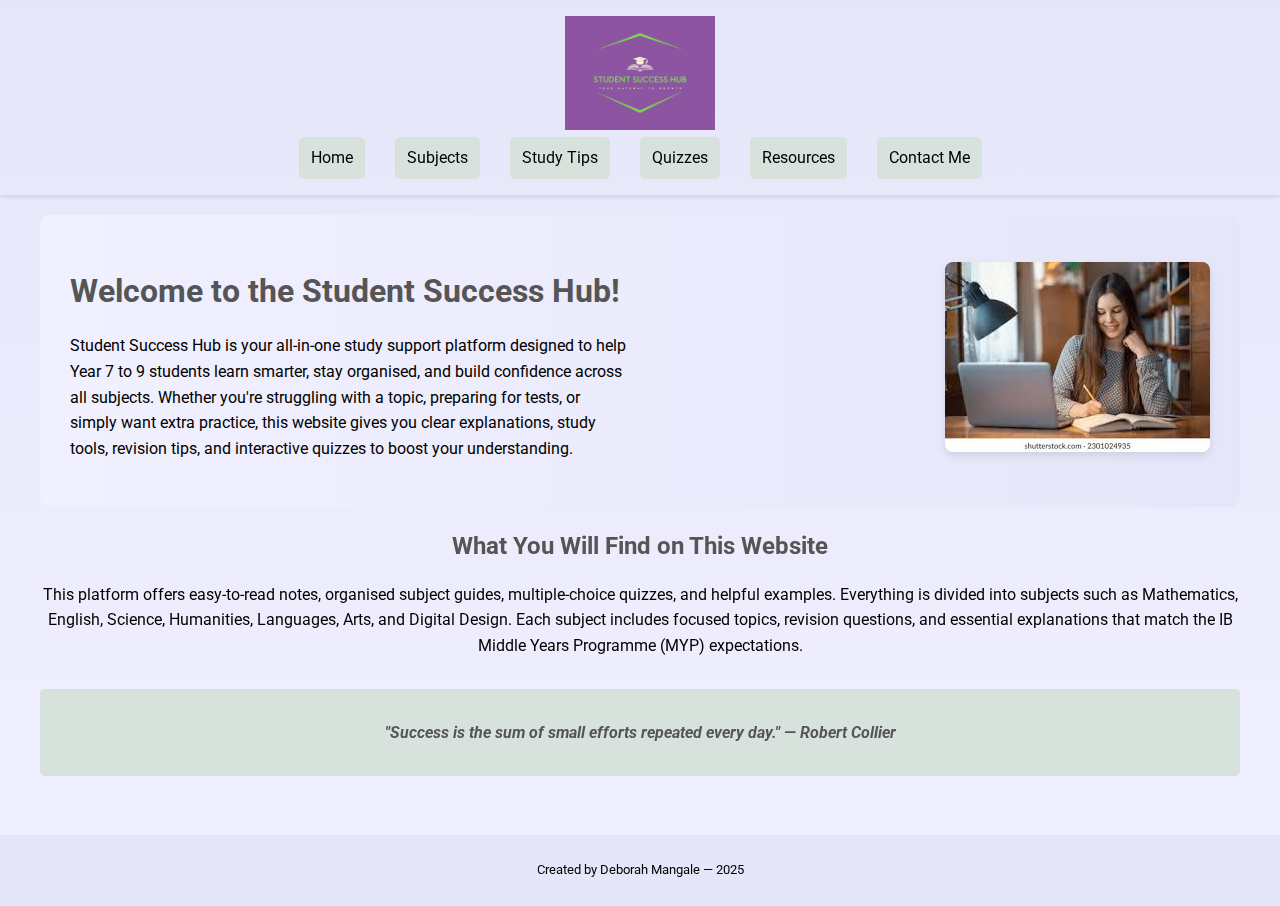
<file: index.html>
<!DOCTYPE html>
<html lang="en">
<head>
    <meta charset="UTF-8">
    <meta name="viewport" content="width=device-width, initial-scale=1.0">
    <title>Student Success Hub - Home</title>
    <link rel="stylesheet" href="Study Website.css">
    <link rel="preconnect" href="https://fonts.googleapis.com">
    <link rel="preconnect" href="https://fonts.gstatic.com" crossorigin>
    <link href="https://fonts.googleapis.com/css2?family=Roboto:wght@400;700&display=swap" rel="stylesheet">
</head>
<body>

    <header>
        <div class="logo">
            <img src="Logo.png" alt="Student Success Hub Logo">
        </div>
        <nav>
            <ul>
                <li><a href="index.html">Home</a></li>
                <li><a href="Subjects.html">Subjects</a></li>
                <li><a href="Studytips.html">Study Tips</a></li>
                <li><a href="Quizzes.html">Quizzes</a></li>
                <li><a href="Resources.html">Resources</a></li>
                <li><a href="Contact Me.html">Contact Me</a></li>
            </ul>
        </nav>
    </header>

    <main>
        <div class="container">
            <section class="main-banner">
                <div class="banner-content">
                    <h1>Welcome to the Student Success Hub!</h1>
                    <p>Student Success Hub is your all-in-one study support platform designed to help Year 7 to 9 students learn smarter, stay organised, and build confidence across all subjects. Whether you're struggling with a topic, preparing for tests, or simply want extra practice, this website gives you clear explanations, study tools, revision tips, and interactive quizzes to boost your understanding.
</p>
                </div>
                <div class="banner-image">
                    <img src="Studying.jpg" alt="Student Studying">
                </div>
            </section>

            
            <section class="intro-section">
                <h2>What You Will Find on This Website</h2>
               <p>This platform offers easy-to-read notes, organised subject guides, multiple-choice quizzes, and helpful examples. Everything is divided into subjects such as Mathematics, English, Science, Humanities, Languages, Arts, and Digital Design. Each subject includes focused topics, revision questions, and essential explanations that match the IB Middle Years Programme (MYP) expectations.</p>

            </section>

            <div class="motivation-box">
                <p>"Success is the sum of small efforts repeated every day." — Robert Collier</p>
            </div>

        </div>
    </main>

    <footer>
        <p>Created by Deborah Mangale — 2025</p>
    </footer>

    <script src="Study Website.js"></script>
</body>
</html>
</file>
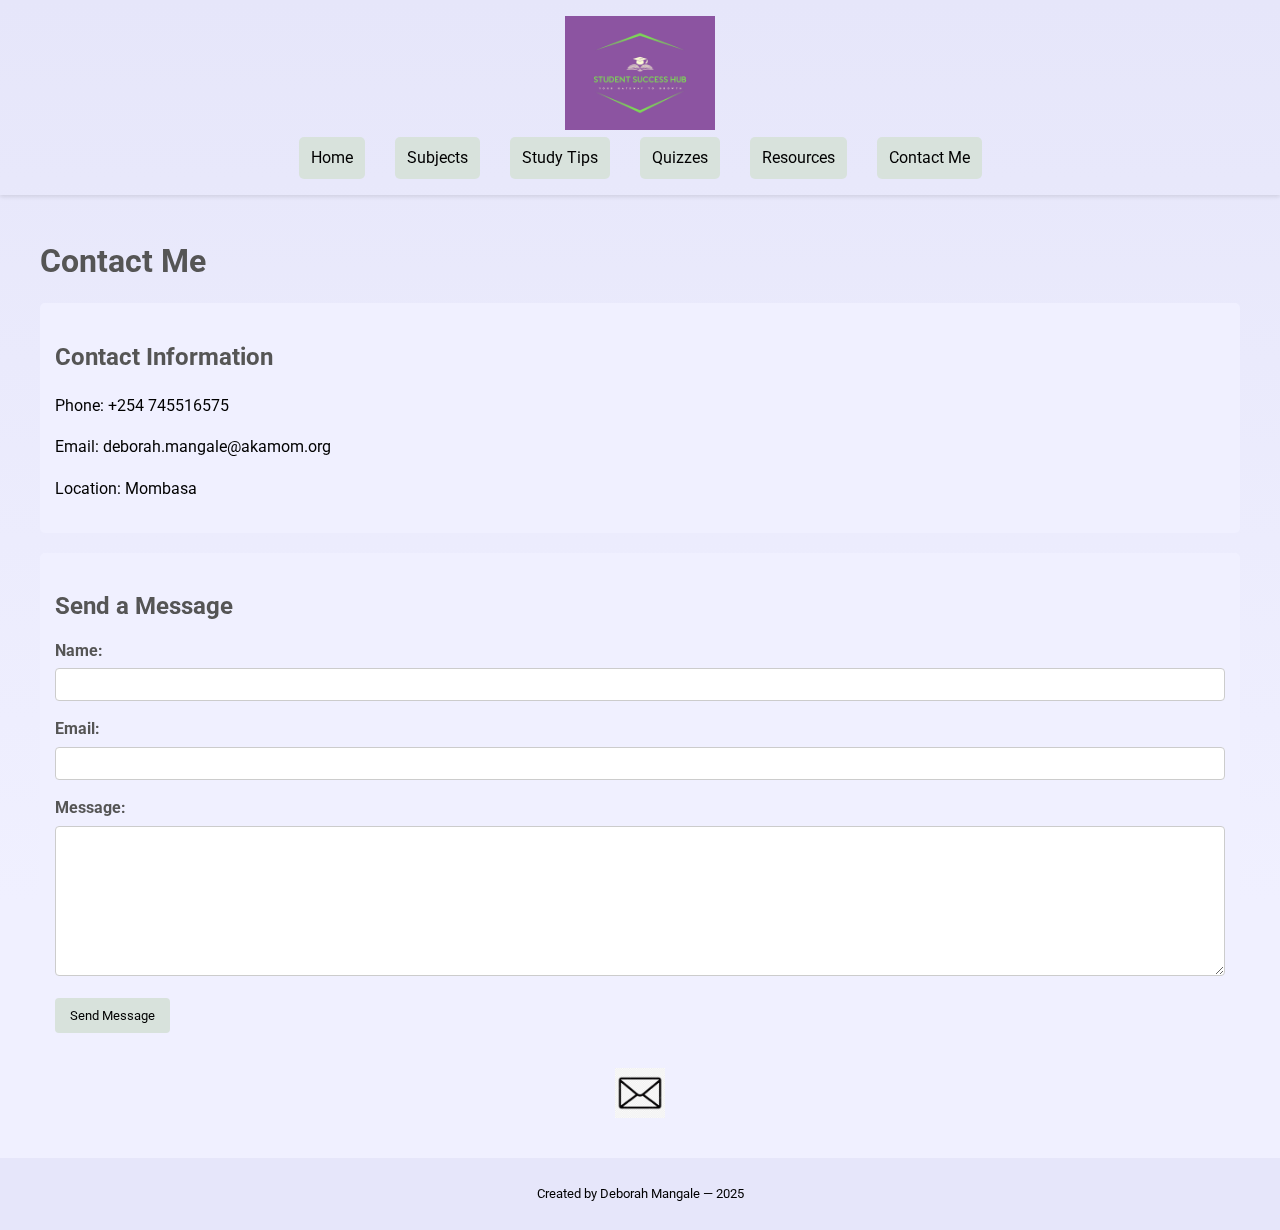
<file: Contact Me.html>
<!DOCTYPE html>
<html lang="en">
<head>
    <meta charset="UTF-8">
    <meta name="viewport" content="width=device-width, initial-scale=1.0">
    <title>Student Success Hub - Contact Me</title>
    <link rel="stylesheet" href="Study Website.css">
    <link rel="preconnect" href="https://fonts.googleapis.com">
    <link rel="preconnect" href="https://fonts.gstatic.com" crossorigin>
    <link href="https://fonts.googleapis.com/css2?family=Roboto:wght@400;700&display=swap" rel="stylesheet">
</head>
<body>

    <header>
        <div class="logo">
            <img src="Logo.png" alt="Student Success Hub Logo">
        </div>
        <nav>
            <ul>
                <li><a href="index.html">Home</a></li>
                <li><a href="Subjects.html">Subjects</a></li>
                <li><a href="Studytips.html">Study Tips</a></li>
                <li><a href="Quizzes.html">Quizzes</a></li>
                <li><a href="Resources.html">Resources</a></li>
                <li><a href="Contact Me.html">Contact Me</a></li>
            </ul>
        </nav>
    </header>

    <main>
        <div class="container">
            <h1>Contact Me</h1>

            <section class="contact-info">
                <h2>Contact Information</h2>
                <p>Phone: +254 745516575</p>
                <p>Email: deborah.mangale@akamom.org</p>
                <p>Location: Mombasa</p>
                
            
            </section>

            <section class="message-form">
                <h2>Send a Message</h2>
               <form action="https://formspree.io/f/YOUR_FORM_ID" method="POST">
                    <label for="name">Name:</label>
                    <input type="text" id="name" name="name" required>

                    <label for="email">Email:</label>
                    <input type="email" id="email" name="email" required>

                    <label for="message">Message:</label>
                    <textarea id="message" name="message" rows="5" required></textarea>

                    <button type="submit">Send Message</button>
                </form>
            </section>

            <img src="download.png" alt="Mail Icon" class="contact-icon">
        </div>
    </main>

    <footer>
        <p>Created by Deborah Mangale — 2025</p>
    </footer>

    <script src="Study Website.js"></script>
</body>
</html>
</file>
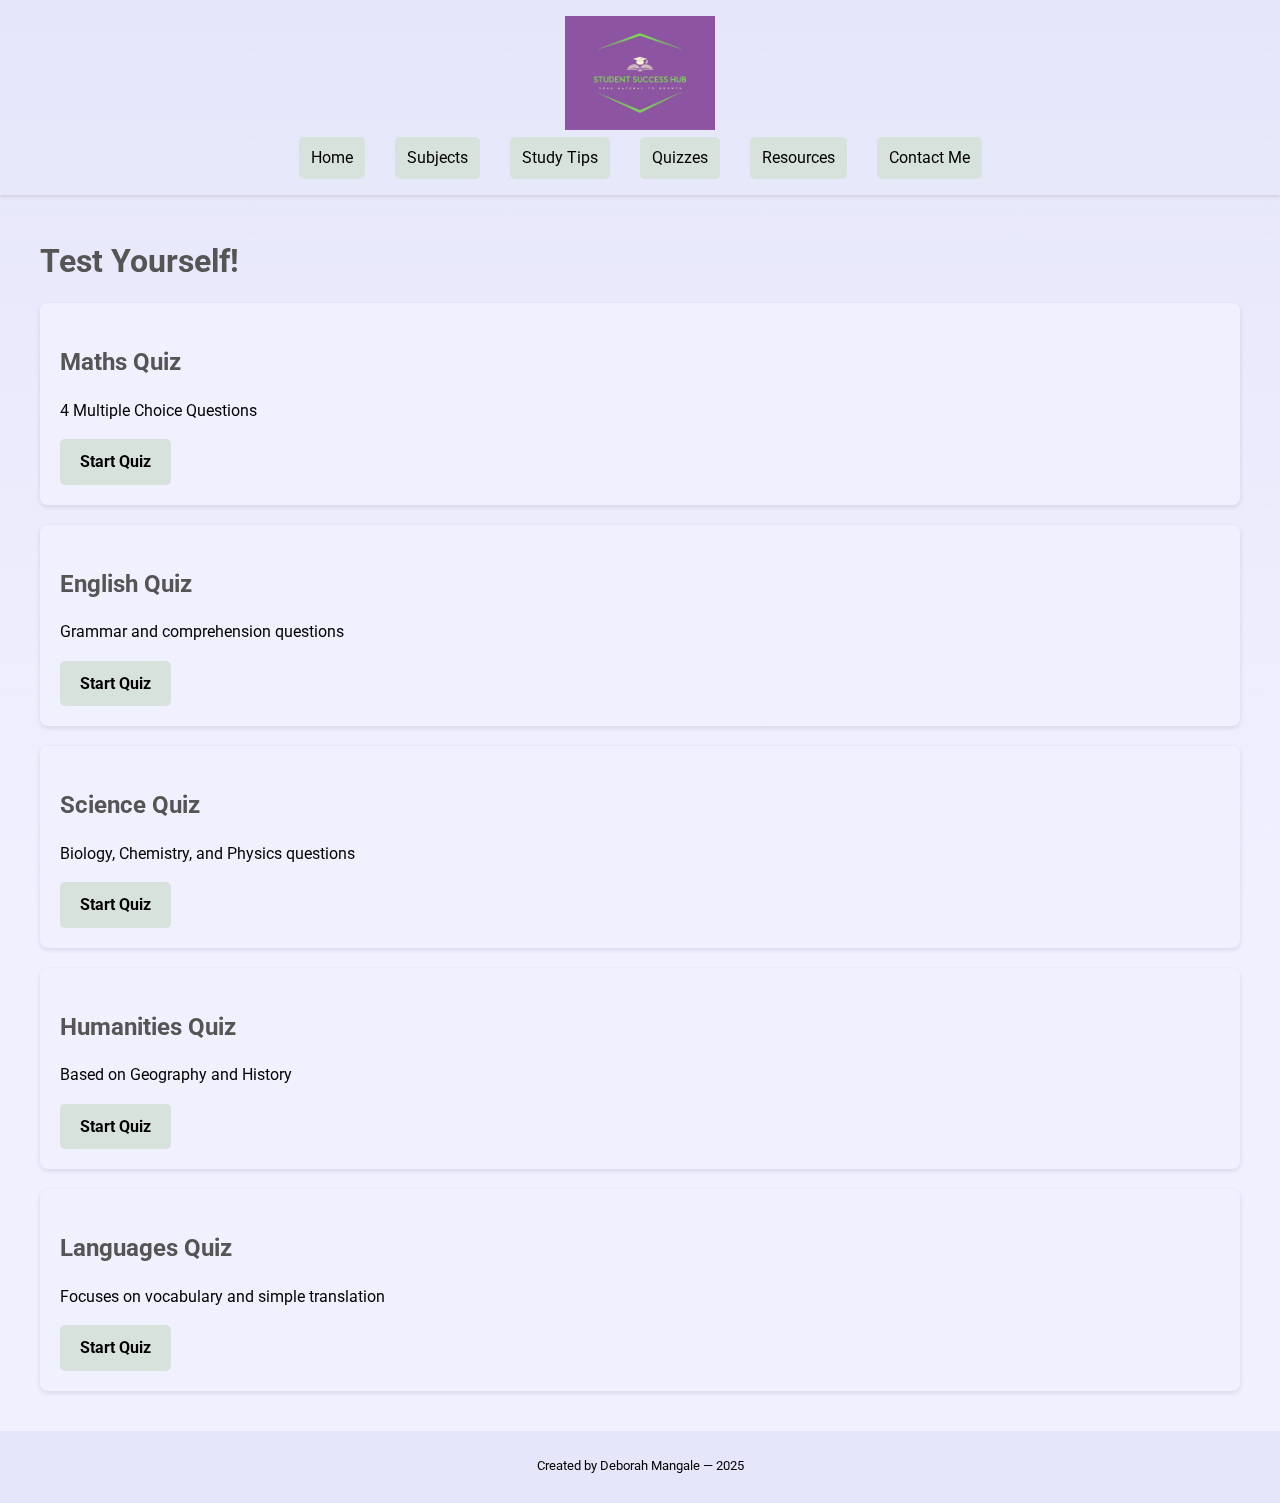
<file: Quizzes.html>
<!DOCTYPE html>
<html lang="en">
<head>
    <meta charset="UTF-8">
    <meta name="viewport" content="width=device-width, initial-scale=1.0">
    <title>Student Success Hub - Quizzes</title>
    <link rel="stylesheet" href="Study Website.css">
    <link rel="preconnect" href="https://fonts.googleapis.com">
    <link rel="preconnect" href="https://fonts.gstatic.com" crossorigin>
    <link href="https://fonts.googleapis.com/css2?family=Roboto:wght@400;700&display=swap" rel="stylesheet">
</head>
<body>

    <header>
        <div class="logo">
            <img src="Logo.png" alt="Student Success Hub Logo">
        </div>
        <nav>
            <ul>
                <li><a href="index.html">Home</a></li>
                <li><a href="Subjects.html">Subjects</a></li>
                <li><a href="Studytips.html">Study Tips</a></li>
                <li><a href="Quizzes.html">Quizzes</a></li>
                <li><a href="Resources.html">Resources</a></li>
                <li><a href="Contact Me.html">Contact Me</a></li>
            </ul>
        </nav>
    </header>

    <main>
        <div class="container">
            <h1>Test Yourself!</h1>

            <div class="card quiz-box">
                <h2>Maths Quiz</h2>
                <p>4 Multiple Choice Questions</p>
                <a href="https://take.quiz-maker.com/QJ9VGMRUJ" class="button">Start Quiz</a> 
            </div>

            <div class="card quiz-box">
                <h2>English Quiz</h2>
                <p>Grammar and comprehension questions</p>
                <a href="https://take.quiz-maker.com/Q19VB2RUJ" class="button">Start Quiz</a> 
            </div>

            <div class="card quiz-box">
                <h2>Science Quiz</h2>
                <p>Biology, Chemistry, and Physics questions</p>
                <a href="https://take.quiz-maker.com/Q8NUQFGVL" class="button">Start Quiz</a> 
            </div>

            <div class="card quiz-box">
                <h2>Humanities Quiz</h2>
                <p>Based on Geography and History</p>
                <a href="https://take.quiz-maker.com/QMBRYWV5H" class="button">Start Quiz</a> 
            </div>

            <div class="card quiz-box">
                <h2>Languages Quiz</h2>
                <p>Focuses on vocabulary and simple translation</p>
                <a href="https://take.quiz-maker.com/QJOUVCYK7" class="button">Start Quiz</a> 
            </div>
        </div>
    </main>

    <footer>
        <p>Created by Deborah Mangale — 2025</p>
    </footer>

    <script src="Study Website.js"></script>
</body>
</html>
</file>
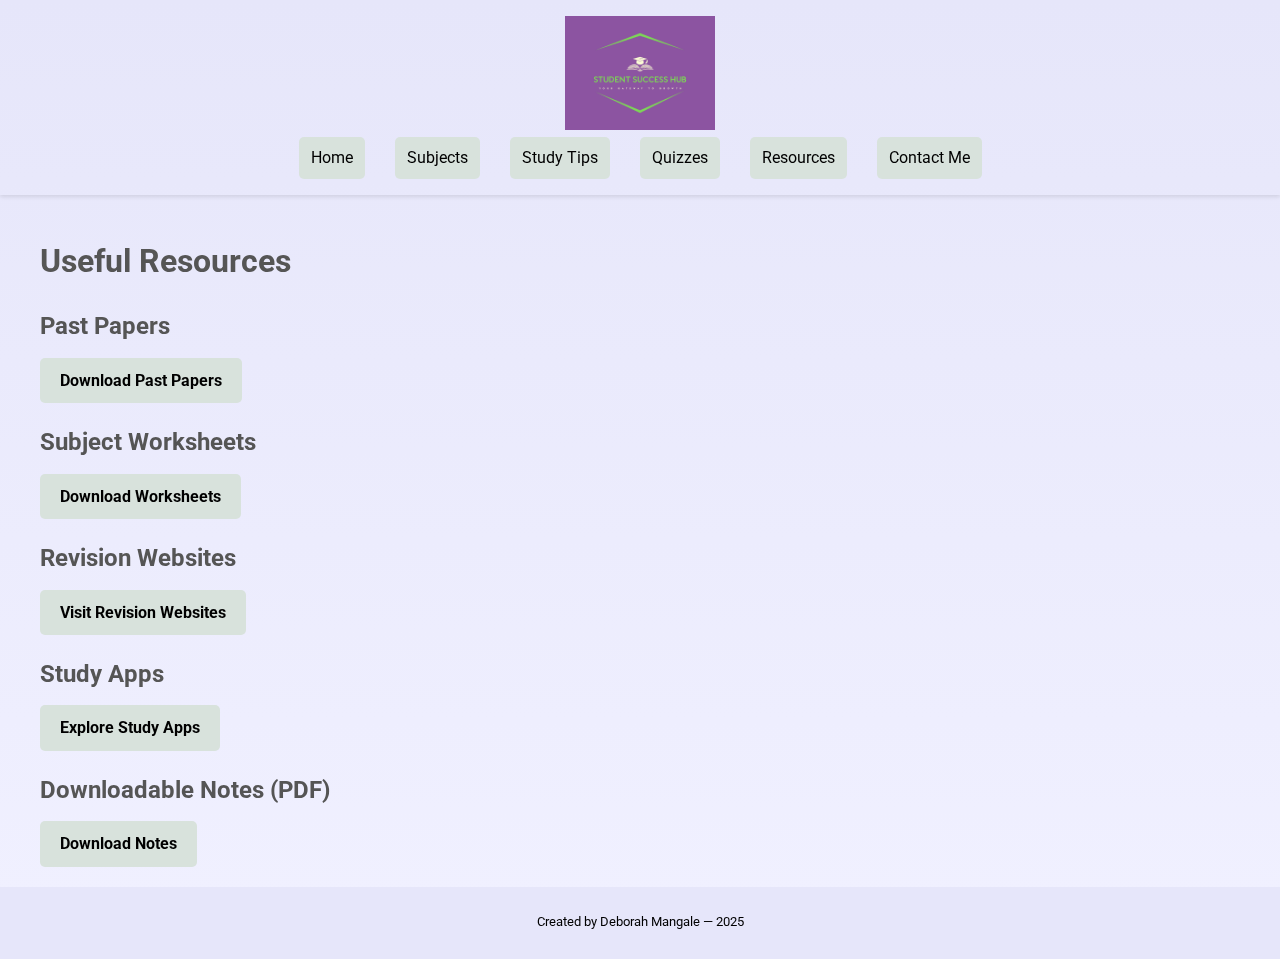
<file: Resources.html>
<!DOCTYPE html>
<html lang="en">
<head>
    <meta charset="UTF-8">
    <meta name="viewport" content="width=device-width, initial-scale=1.0">
    <title>Student Success Hub - Resources</title>
    <link rel="stylesheet" href="Study Website.css">
    <link rel="preconnect" href="https://fonts.googleapis.com">
    <link rel="preconnect" href="https://fonts.gstatic.com" crossorigin>
    <link href="https://fonts.googleapis.com/css2?family=Roboto:wght@400;700&display=swap" rel="stylesheet">
</head>
<body>

    <header>
        <div class="logo">
            <img src="Logo.png" alt="Student Success Hub Logo">
        </div>
        <nav>
            <ul>
                <li><a href="index.html">Home</a></li>
                <li><a href="Subjects.html">Subjects</a></li>
                <li><a href="Studytips.html">Study Tips</a></li>
                <li><a href="Quizzes.html">Quizzes</a></li>
                <li><a href="Resources.html">Resources</a></li>
                <li><a href="Contact Me.html">Contact Me</a></li>
            </ul>
        </nav>
    </header>

    <main>
        <div class="container">
            <h1>Useful Resources</h1>

            <section class="resource-section">
                <h2>Past Papers</h2>
                <a href="Mathematical_methods_paper_1_SL.pdf" class="button">Download Past Papers</a>
            </section>

            <section class="resource-section">
                <h2>Subject Worksheets</h2>
                <a href="Biology_paper_1__TZ2_HL.pdf" class="button">Download Worksheets</a> 
            </section>

            <section class="resource-section">
                <h2>Revision Websites</h2>
                <a href="https://www.revisiondojo.com/" class="button">Visit Revision Websites</a>
            </section>

            <section class="resource-section">
                <h2>Study Apps</h2>
                <a href="https://www.collegeraptor.com/find-colleges/articles/tips-tools-advice/10-free-online-study-tools/" class="button">Explore Study Apps</a> 
            </section>

            <section class="resource-section">
                <h2>Downloadable Notes (PDF)</h2>
                <a href="GRADE 9 INTEGRATED SCIENCE NOTES SP.pdf" class="button">Download Notes</a>
            </section>
        </div>
    </main>

    <footer>
        <p>Created by Deborah Mangale — 2025</p>
    </footer>

    <script src="Study Website.js"></script>
</body>
</html>
</file>
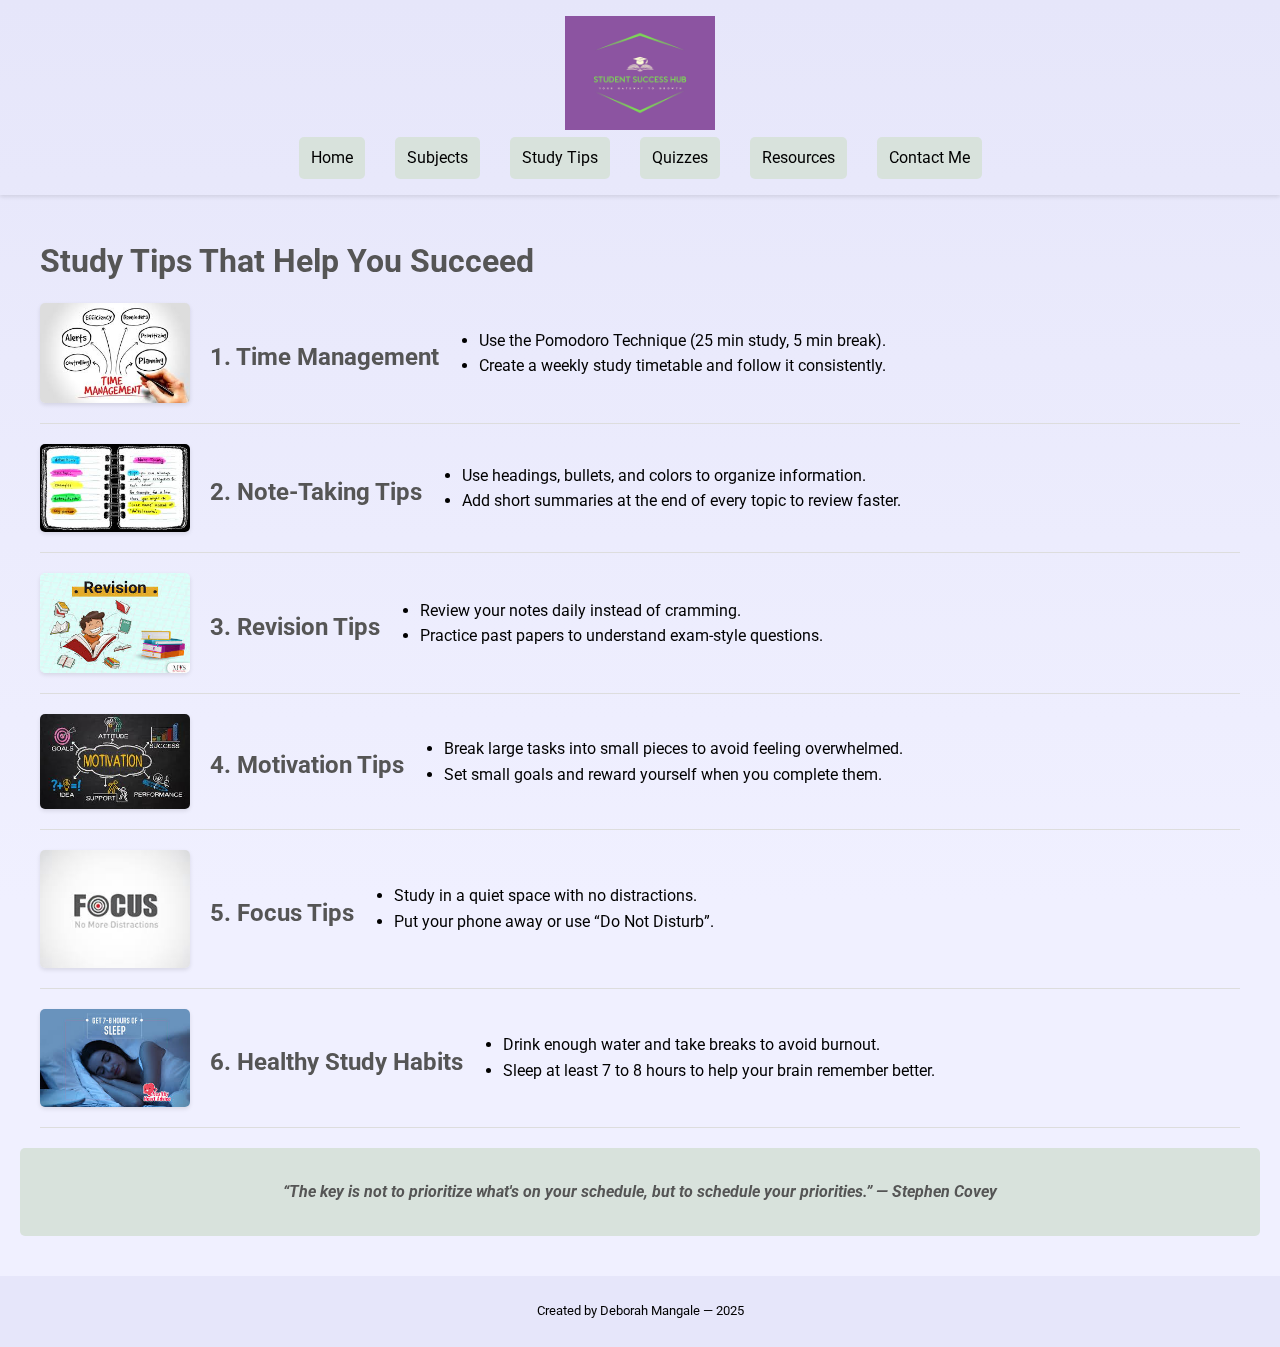
<file: Studytips.html>
<!DOCTYPE html>
<html lang="en">
<head>
    <meta charset="UTF-8">
    <meta name="viewport" content="width=device-width, initial-scale=1.0">
    <title>Student Success Hub - Study Tips</title>
    <link rel="stylesheet" href="Study Website.css">
    <link rel="preconnect" href="https://fonts.googleapis.com">
    <link rel="preconnect" href="https://fonts.gstatic.com" crossorigin>
    <link href="https://fonts.googleapis.com/css2?family=Roboto:wght@400;700&display=swap" rel="stylesheet">
</head>
<body>

    <header>
        <div class="logo">
            <img src="Logo.png" alt="Student Success Hub Logo">
        </div>
        <nav>
            <ul>
                <li><a href="index.html">Home</a></li>
                <li><a href="Subjects.html">Subjects</a></li>
                <li><a href="Studytips.html">Study Tips</a></li>
                <li><a href="Quizzes.html">Quizzes</a></li>
                <li><a href="Resources.html">Resources</a></li>
                <li><a href="Contact Me.html">Contact Me</a></li>
            </ul>
        </nav>
    </header>

   <main>
    <div class="container">
        <h1>Study Tips That Help You Succeed</h1>

        <!-- Time Management -->
        <section class="study-tip-section">
            <img src="Time_Management.jpg" alt="Time Management">
            <h2>1. Time Management</h2>
            <ul>
                <li>Use the Pomodoro Technique (25 min study, 5 min break).</li>
                <li>Create a weekly study timetable and follow it consistently.</li>
            </ul>
        </section>

        <!-- Note Taking -->
        <section class="study-tip-section">
            <img src="Note_taking.jpg" alt="Note-Taking Tips">
            <h2>2. Note-Taking Tips</h2>
            <ul>
                <li>Use headings, bullets, and colors to organize information.</li>
                <li>Add short summaries at the end of every topic to review faster.</li>
            </ul>
        </section>

        <!-- Revision -->
        <section class="study-tip-section">
            <img src="Revision.jpg" alt="Revision Tips">
            <h2>3. Revision Tips</h2>
            <ul>
                <li>Review your notes daily instead of cramming.</li>
                <li>Practice past papers to understand exam-style questions.</li>
            </ul>
        </section>

        <!-- Motivation -->
        <section class="study-tip-section">
            <img src="Motivation.jpg" alt="Motivation Tips">
            <h2>4. Motivation Tips</h2>
            <ul>
                <li>Break large tasks into small pieces to avoid feeling overwhelmed.</li>
                <li>Set small goals and reward yourself when you complete them.</li>
            </ul>
        </section>

        <!-- Focus Tips -->
        <section class="study-tip-section">
            <img src="Focus.jpg" alt="Focus Tips">
            <h2>5. Focus Tips</h2>
            <ul>
                <li>Study in a quiet space with no distractions.</li>
                <li>Put your phone away or use “Do Not Disturb”.</li>
            </ul>
        </section>

        <!-- Healthy Study Habits -->
        <section class="study-tip-section">
            <img src="Sleeping.jpg" alt="Healthy Habits">
            <h2>6. Healthy Study Habits</h2>
            <ul>
                <li>Drink enough water and take breaks to avoid burnout.</li>
                <li>Sleep at least 7 to 8 hours to help your brain remember better.</li>
            </ul>
        </section>

    </div>


            <div class="motivation-box">
                <p>“The key is not to prioritize what's on your schedule, but to schedule your priorities.” ― Stephen Covey</p>
            </div>
        </div>
    </main>

    <footer>
        <p>Created by Deborah Mangale — 2025</p>
    </footer>

    <script src="Study Website.js"></script>
</body>
</html>
</file>
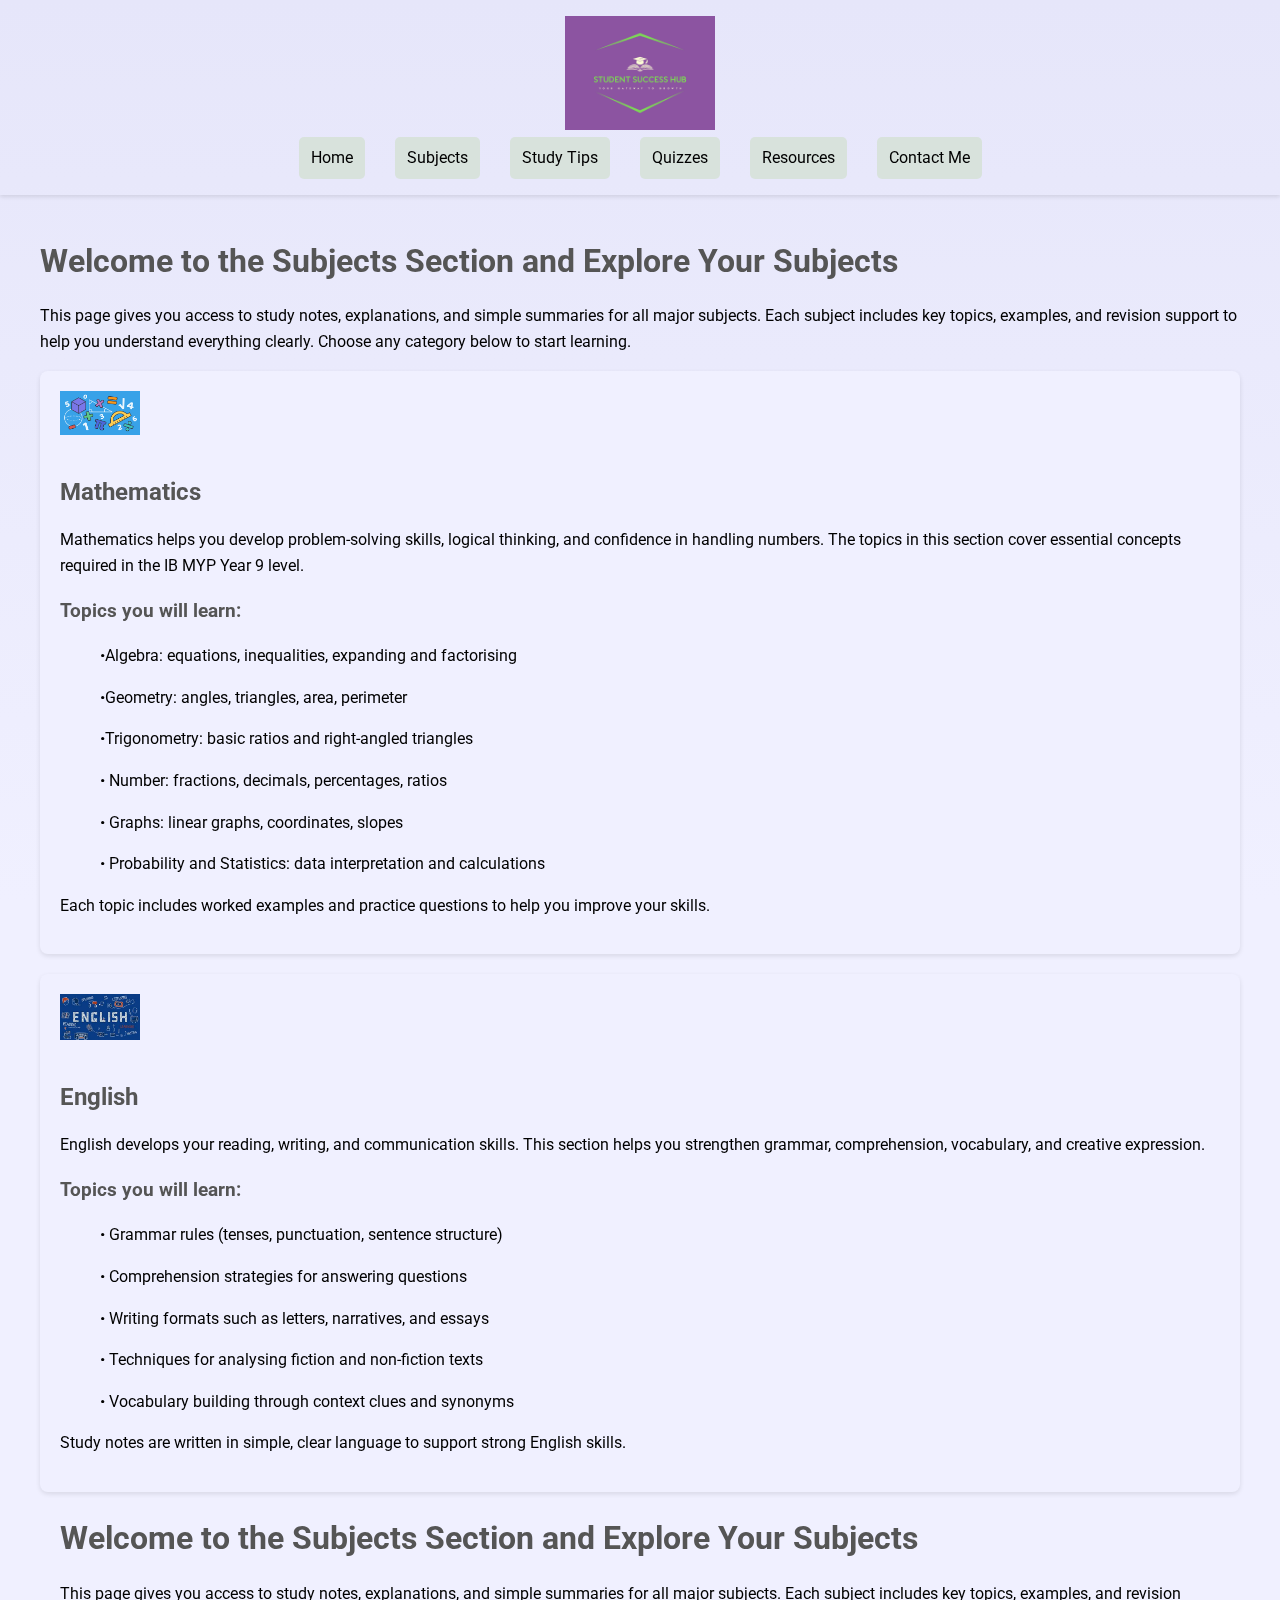
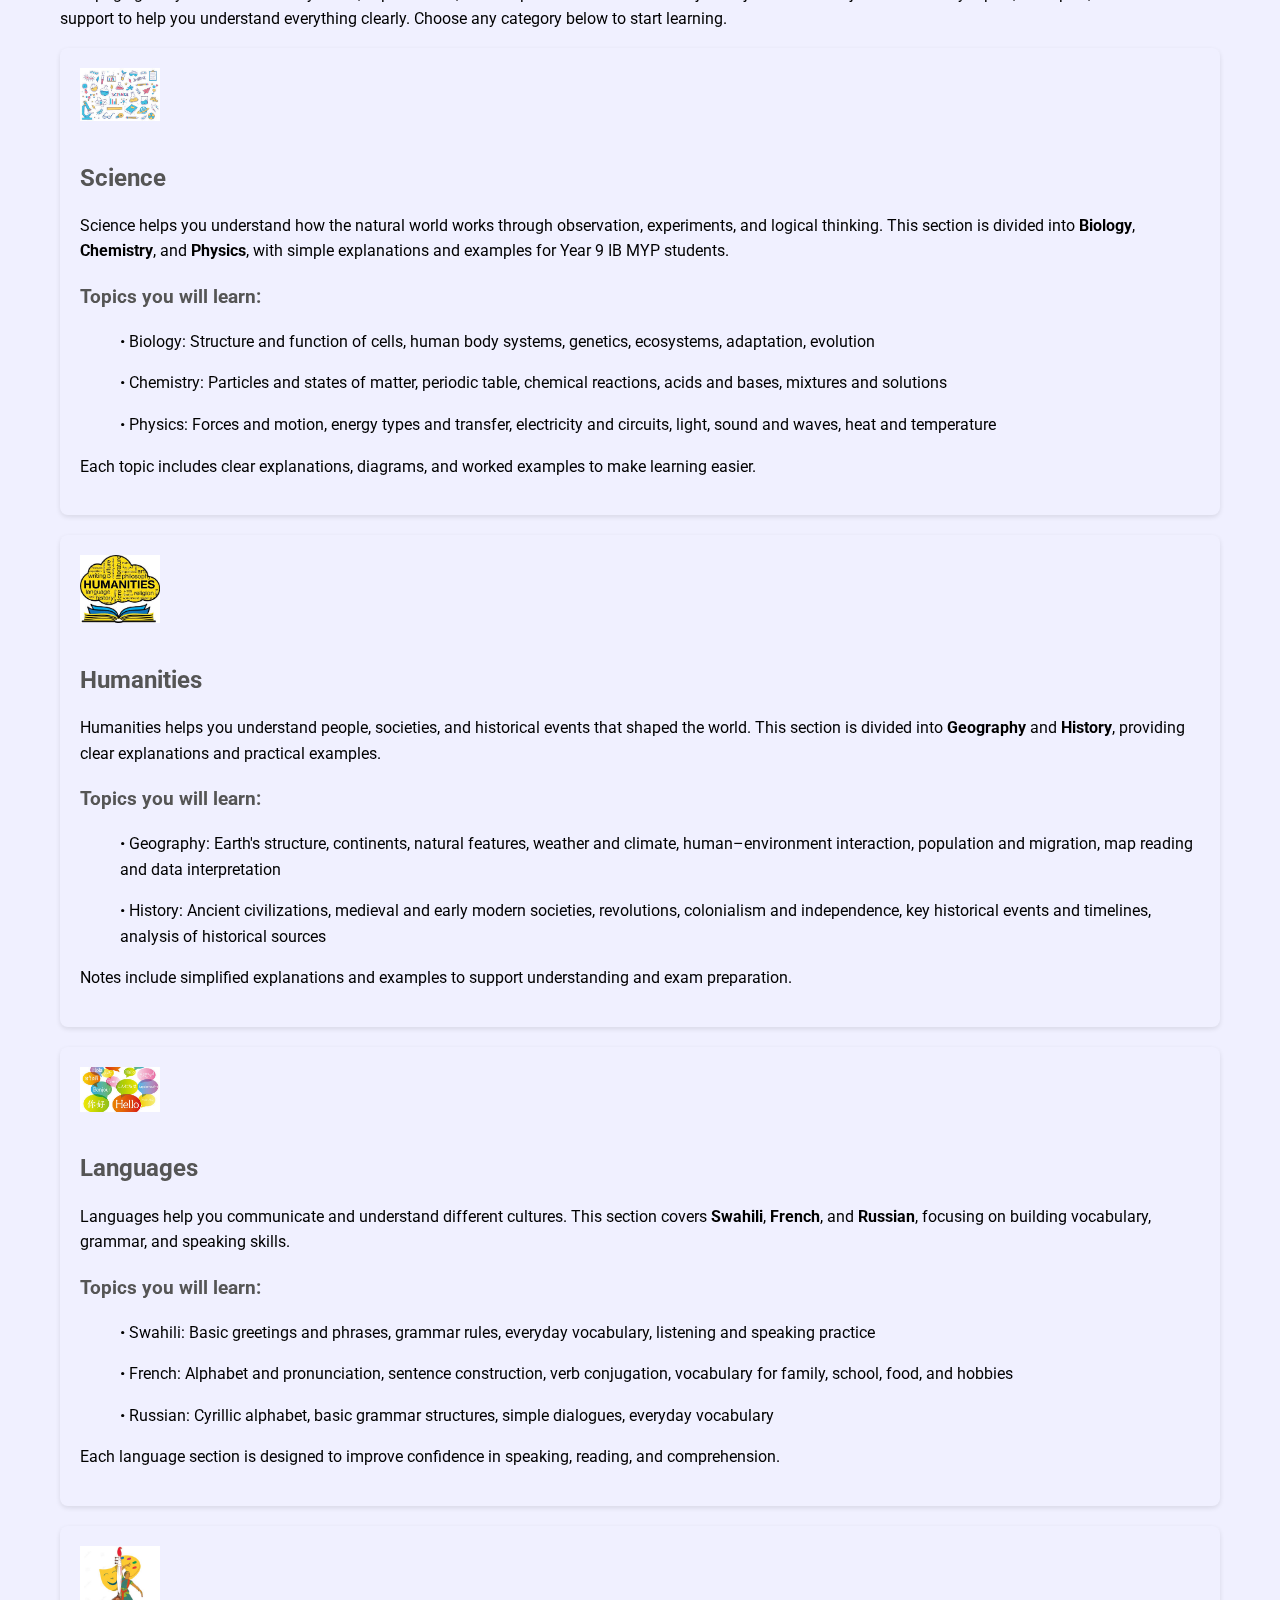
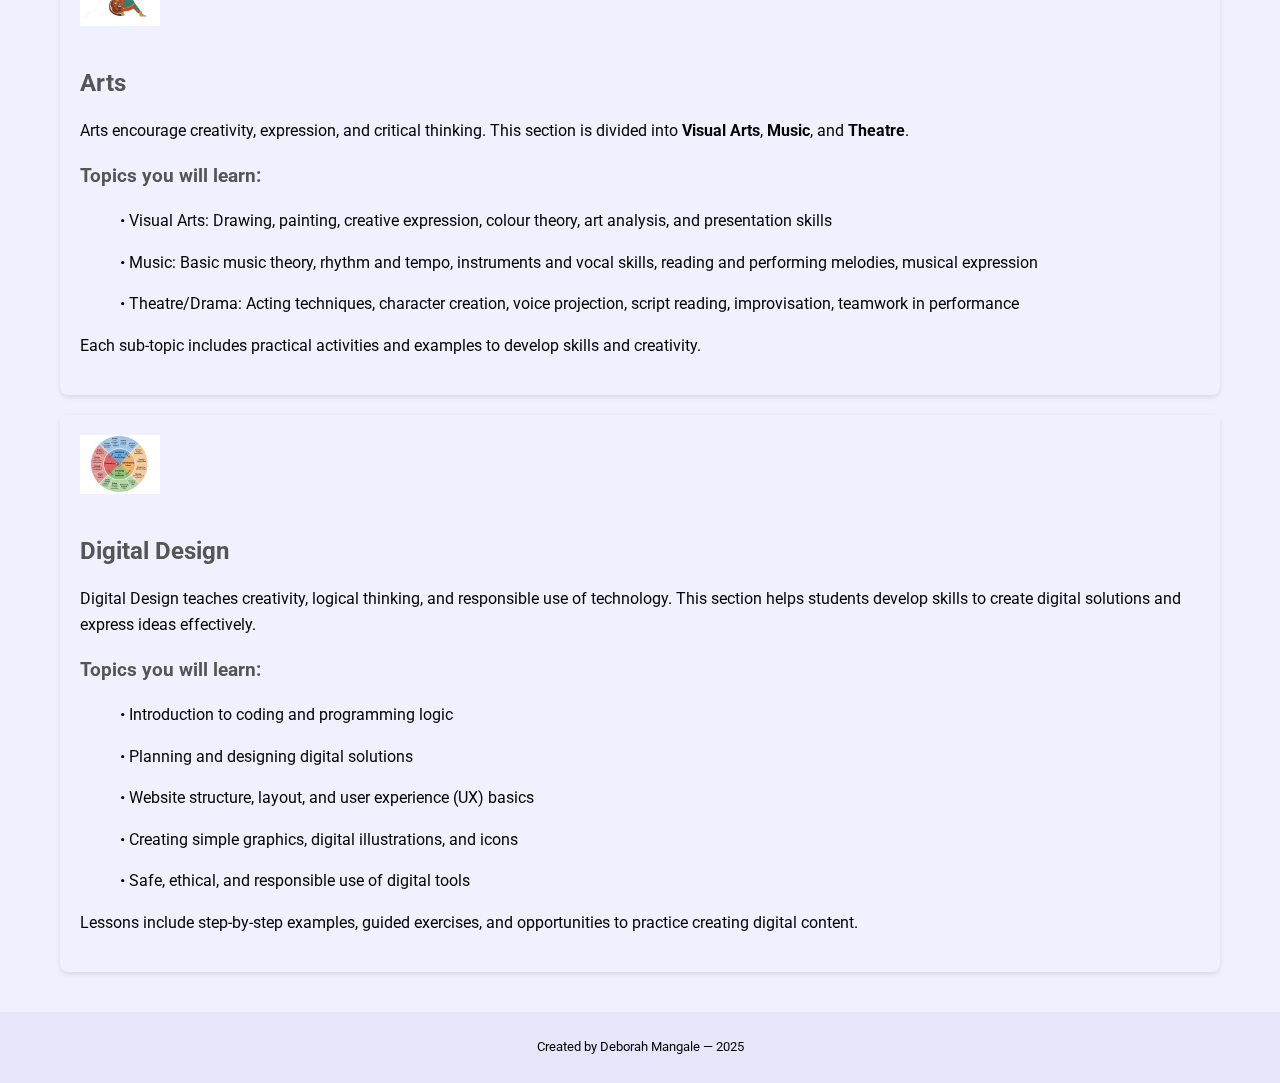
<file: Subjects.html>
<!DOCTYPE html>
<html lang="en">
<head>
    <meta charset="UTF-8">
    <meta name="viewport" content="width=device-width, initial-scale=1.0">
    <title>Student Success Hub - Subjects</title>
    <link rel="stylesheet" href="Study Website.css">
    <link rel="preconnect" href="https://fonts.googleapis.com">
    <link rel="preconnect" href="https://fonts.gstatic.com" crossorigin>
    <link href="https://fonts.googleapis.com/css2?family=Roboto:wght@400;700&display=swap" rel="stylesheet">
</head>
<body>

    <header>
        <div class="logo">
            <img src="Logo.png" alt="Student Success Hub Logo">
        </div>
        <nav>
            <ul>
                <li><a href="index.html">Home</a></li>
                <li><a href="Subjects.html">Subjects</a></li>
                <li><a href="Studytips.html">Study Tips</a></li>
                <li><a href="Quizzes.html">Quizzes</a></li>
                <li><a href="Resources.html">Resources</a></li>
                <li><a href="Contact Me.html">Contact Me</a></li>
            </ul>
        </nav>
    </header>

    <main>
        <div class="container">
            <h1>Welcome to the Subjects Section and Explore Your Subjects</h1>
            <p>This page gives you access to study notes, explanations, and simple summaries for all major subjects. Each subject includes key topics, examples, and revision support to help you understand everything clearly. Choose any category below to start learning.</p>

            <div class="card">
                <img src="Math.png" alt="Maths Icon">
                <h2>Mathematics</h2>
                <p>Mathematics helps you develop problem-solving skills, logical thinking, and confidence in handling numbers. The topics in this section cover essential concepts required in the IB MYP Year 9 level.</p>
                <h3>Topics you will learn:</h3>
                <ul>•Algebra: equations, inequalities, expanding and factorising</ul>
                <ul>•Geometry: angles, triangles, area, perimeter</ul>
                <ul>•Trigonometry: basic ratios and right-angled triangles</ul>
                <ul>• Number: fractions, decimals, percentages, ratios</ul>
                <ul>• Graphs: linear graphs, coordinates, slopes</ul>
                <ul>• Probability and Statistics: data interpretation and calculations</ul>
                <p>Each topic includes worked examples and practice questions to help you improve your skills.</p>
            </div>

            <div class="card">
                <img src="English.jpg" alt="English Icon">
                <h2>English</h2>
                <p>English develops your reading, writing, and communication skills. This section helps you strengthen grammar, comprehension, vocabulary, and creative expression.</p>
                <h3>Topics you will learn:</h3>
                <ul>• Grammar rules (tenses, punctuation, sentence structure)</ul>
                <ul>• Comprehension strategies for answering questions</ul>
                <ul>• Writing formats such as letters, narratives, and essays</ul>
                <ul>• Techniques for analysing fiction and non-fiction texts</ul>
                <ul>• Vocabulary building through context clues and synonyms</ul>
                
                <p>Study notes are written in simple, clear language to support strong English skills.</p>
            </div>

        
    <div class="container">
        <h1>Welcome to the Subjects Section and Explore Your Subjects</h1>
        <p>This page gives you access to study notes, explanations, and simple summaries for all major subjects. Each subject includes key topics, examples, and revision support to help you understand everything clearly. Choose any category below to start learning.</p>

       
        <div class="card">
            <img src="Science.jpg" alt="Science Icon">
            <h2>Science</h2>
            <p>Science helps you understand how the natural world works through observation, experiments, and logical thinking. This section is divided into <b>Biology</b>, <b>Chemistry</b>, and <b>Physics</b>, with simple explanations and examples for Year 9 IB MYP students.</p>
            <h3>Topics you will learn:</h3>
            <ul>• Biology: Structure and function of cells, human body systems, genetics, ecosystems, adaptation, evolution</ul>
            <ul>• Chemistry: Particles and states of matter, periodic table, chemical reactions, acids and bases, mixtures and solutions</ul>
            <ul>• Physics: Forces and motion, energy types and transfer, electricity and circuits, light, sound and waves, heat and temperature</ul>
            <p>Each topic includes clear explanations, diagrams, and worked examples to make learning easier.</p>
        </div>

       
        <div class="card">
            <img src="Humanities.jpg" alt="Humanities Icon">
            <h2>Humanities</h2>
            <p>Humanities helps you understand people, societies, and historical events that shaped the world. This section is divided into <b>Geography</b> and <b>History</b>, providing clear explanations and practical examples.</p>
            <h3>Topics you will learn:</h3>
            <ul>• Geography: Earth's structure, continents, natural features, weather and climate, human–environment interaction, population and migration, map reading and data interpretation</ul>
            <ul>• History: Ancient civilizations, medieval and early modern societies, revolutions, colonialism and independence, key historical events and timelines, analysis of historical sources</ul>
            <p>Notes include simplified explanations and examples to support understanding and exam preparation.</p>
        </div>

       
        <div class="card">
            <img src="Languages.jpg" alt="Languages Icon">
            <h2>Languages</h2>
            <p>Languages help you communicate and understand different cultures. This section covers <b>Swahili</b>, <b>French</b>, and <b>Russian</b>, focusing on building vocabulary, grammar, and speaking skills.</p>
            <h3>Topics you will learn:</h3>
            <ul>• Swahili: Basic greetings and phrases, grammar rules, everyday vocabulary, listening and speaking practice</ul>
            <ul>• French: Alphabet and pronunciation, sentence construction, verb conjugation, vocabulary for family, school, food, and hobbies</ul>
            <ul>• Russian: Cyrillic alphabet, basic grammar structures, simple dialogues, everyday vocabulary</ul>
            <p>Each language section is designed to improve confidence in speaking, reading, and comprehension.</p>
        </div>

        
        <div class="card">
            <img src="Arts.jpg" alt="Arts Icon">
            <h2>Arts</h2>
            <p>Arts encourage creativity, expression, and critical thinking. This section is divided into <b>Visual Arts</b>, <b>Music</b>, and <b>Theatre</b>.</p>
            <h3>Topics you will learn:</h3>
            <ul>• Visual Arts: Drawing, painting, creative expression, colour theory, art analysis, and presentation skills</ul>
            <ul>• Music: Basic music theory, rhythm and tempo, instruments and vocal skills, reading and performing melodies, musical expression</ul>
            <ul>• Theatre/Drama: Acting techniques, character creation, voice projection, script reading, improvisation, teamwork in performance</ul>
            <p>Each sub-topic includes practical activities and examples to develop skills and creativity.</p>
        </div>

      
        <div class="card">
            <img src="Digital_Design.jpg" alt="Digital Design Icon">
            <h2>Digital Design</h2>
            <p>Digital Design teaches creativity, logical thinking, and responsible use of technology. This section helps students develop skills to create digital solutions and express ideas effectively.</p>
            <h3>Topics you will learn:</h3>
            <ul>• Introduction to coding and programming logic</ul>
            <ul>• Planning and designing digital solutions</ul>
            <ul>• Website structure, layout, and user experience (UX) basics</ul>
            <ul>• Creating simple graphics, digital illustrations, and icons</ul>
            <ul>• Safe, ethical, and responsible use of digital tools</ul>
            <p>Lessons include step-by-step examples, guided exercises, and opportunities to practice creating digital content.</p>
        </div>
    </div>
</main>


    <footer>
        <p>Created by Deborah Mangale — 2025</p>
    </footer>

    <script src="Study Website.js"></script>
</body>
</html>
</file>
<file: Study Website.css>
:root {
  --lavender: #e6e6fa;
  --light-lavender: #f0f0ff;
  --mint-green: #d8e2dc;
  --text-primary: #000000;
  --text-secondary: #555;
  --link-color: #007bff;
  --link-hover-color: #0056b3;
}

body {
  font-family: 'Roboto', sans-serif;
  margin: 0;
  padding: 0;
  background-color: var(--light-lavender);
  color: var(--text-primary);
  line-height: 1.6;
  overflow-x: hidden;
}

h1,
h2,
h3 {
  color: var(--text-secondary);
  margin-bottom: 0.5em;
}

a {
  color: var(--link-color);
  text-decoration: none;
  transition: color 0.3s ease;
}

a:hover {
  color: var(--link-hover-color);
  text-decoration: underline;
}

img {
  max-width: 100%;
  height: auto;
}


.container {
  max-width: 1200px;
  margin: 0 auto;
  padding: 0 20px;
}


header {
  background-color: rgba(var(--lavender), 0.8);
  color: var(--text-primary);
  text-align: center;
  padding: 1em 0;
  position: sticky;
  top: 0;
  z-index: 100;
  box-shadow: 0 2px 4px rgba(0, 0, 0, 0.1);
}

header .logo img {
  max-width: 150px;
}


nav ul {
  list-style: none;
  padding: 0;
  margin: 0;
  display: flex;
  justify-content: center;
}

nav li {
  margin: 0 15px;
}

nav a {
  display: block;
  padding: 8px 12px;
  border-radius: 5px;
  background-color: var(--mint-green);
  transition: background-color 0.3s ease, color 0.3s ease;
  color: var(--text-primary);
}

nav a:hover {
  background-color: #c1d5c7;
  text-decoration: none;
  color: var(--text-primary);
}


main {
  padding: 20px;
  min-height: 600px;
}


.background {
  position: fixed;
  top: 0;
  left: 0;
  width: 100%;
  height: 100%;
  background: linear-gradient(to bottom, var(--lavender), var(--light-lavender));
  z-index: -1;
  overflow: hidden;
}

.bubble {
  position: absolute;
  border-radius: 50%;
  background-color: rgba(var(--mint-green), 0.6);
  box-shadow: 0 2px 5px rgb(0, 0, 0);
  animation: float 15s linear infinite, drift 4s linear infinite;
  opacity: 0;
}


@keyframes float {
  0% {
    transform: translateY(100vh) scale(0);
    opacity: 0.3;
  }

  10% {
    opacity: 0.5;
  }

  90% {
    opacity: 0.5;
  }

  100% {
    transform: translateY(-10vh) scale(1);
    opacity: 0;
  }
}

@keyframes drift {
  0% {
    transform: translateX(0);
  }

  50% {
    transform: translateX(20px);
  }

  100% {
    transform: translateX(0);
  }
}

.main-banner {
  background: linear-gradient(to right, var(--light-lavender), var(--lavender));
  padding: 30px;
  border-radius: 10px;
  display: flex;
  align-items: center;
  justify-content: space-between;
  margin-bottom: 20px;
}

.banner-content {
  flex: 1;
  padding-right: 20px;
  text-align: left;
}

.banner-image {
  flex: 1;
  text-align: right;
}

.banner-image img {
  max-width: 300px;
  border-radius: 8px;
  box-shadow: 0 4px 8px rgba(0, 0, 0, 0.1);
}

.motivation-box {
  background-color: var(--mint-green);
  padding: 15px;
  border-radius: 5px;
  text-align: center;
  margin-bottom: 20px;
  font-style: italic;
  color: var(--text-secondary);
}

.motivation-box p {
  font-weight: bold;
}

.intro-section {
  text-align: center;
  margin-bottom: 30px;
}

.intro-section ul {
  list-style: none;
  padding: 0;
  display: inline-block;
  text-align: left;
}

.intro-section li {
  margin: 8px 0;
}

.card {
  background-color: var(--light-lavender);
  padding: 20px;
  margin-bottom: 20px;
  border-radius: 8px;
  box-shadow: 0 2px 5px rgba(0, 0, 0, 0.1);
  transition: transform 0.2s ease;
}

.card:hover {
  transform: translateY(-3px);
  box-shadow: 0 4px 8px rgba(0, 0, 0, 0.15);
}

.card img {
  max-width: 80px;
  margin-bottom: 10px;
}

.study-tip-section {
  display: flex;
  align-items: center;
  margin-bottom: 20px;
  border-bottom: 1px solid #ddd;
  padding-bottom: 20px;
}

.study-tip-section img {
  max-width: 150px;
  margin-right: 20px;
  border-radius: 5px;
  box-shadow: 0 2px 4px rgba(0, 0, 0, 0.1);
}

.button {
  background-color: var(--mint-green);
  color: var(--text-primary);
  padding: 10px 20px;
  border: none;
  border-radius: 5px;
  cursor: pointer;
  transition: background-color 0.3s ease, color 0.3s ease;
  display: inline-block;
  text-decoration: none;
  font-weight: bold;
}

.button:hover {
  background-color: #c1d5c7;
  color: var(--text-primary);
}


.contact-info {
  margin-bottom: 20px;
  padding: 15px;
  background-color: var(--light-lavender);
  border-radius: 5px;
}


.message-form {
  padding: 15px;
  background-color: var(--light-lavender);
  border-radius: 5px;
}

form label {
  display: block;
  margin-bottom: 5px;
  font-weight: bold;
  color: var(--text-secondary);
}

form input[type="text"],
form input[type="email"],
form textarea {
  width: 100%;
  padding: 8px;
  margin-bottom: 15px;
  border: 1px solid #ccc;
  border-radius: 4px;
  box-sizing: border-box;
  font-family: inherit;
}

form textarea {
  height: 150px;
  resize: vertical;
}

form button {
  background-color: var(--mint-green);
  color: var(--text-primary);
  padding: 10px 15px;
  border: none;
  border-radius: 4px;
  cursor: pointer;
  font-family: inherit;
  transition: background-color 0.3s ease, color 0.3s ease;
}

form button:hover {
  background-color: #c1d5c7;
  color: var(--text-primary);
}

.contact-icon {
  max-width: 50px;
  display: block;
  margin: 20px auto;
}


.back-to-top {
  position: fixed;
  bottom: 20px;
  right: 20px;
  background-color: var(--mint-green);
  color: var(--text-primary);
  padding: 10px 15px;
  border: none;
  border-radius: 5px;
  cursor: pointer;
  display: none;
  transition: background-color 0.3s ease, color 0.3s ease;
  font-weight: bold;
  z-index: 999;
}

.back-to-top:hover {
  background-color: #c1d5c7;
  color: var(--text-primary);
}


footer {
  background-color: var(--lavender);
  color: var(--text-primary);
  text-align: center;
  padding: 1em 0;
  font-size: 0.8em;
}


@media (max-width: 768px) {
  .container {
    padding: 0 10px;
  }

  nav ul {
    flex-direction: column;
    align-items: center;
  }

  nav li {
    margin: 5px 0;
  }

  .main-banner {
    flex-direction: column;
    text-align: center;
  }

  .banner-content {
    padding-right: 0;
  }

  .banner-image {
    text-align: center;
  }

  .banner-image img {
    max-width: 80%;
  }

  .study-tip-section {
    flex-direction: column;
    text-align: center;
  }

  .study-tip-section img {
    margin-right: 0;
    margin-bottom: 10px;
  }
}
</file>
